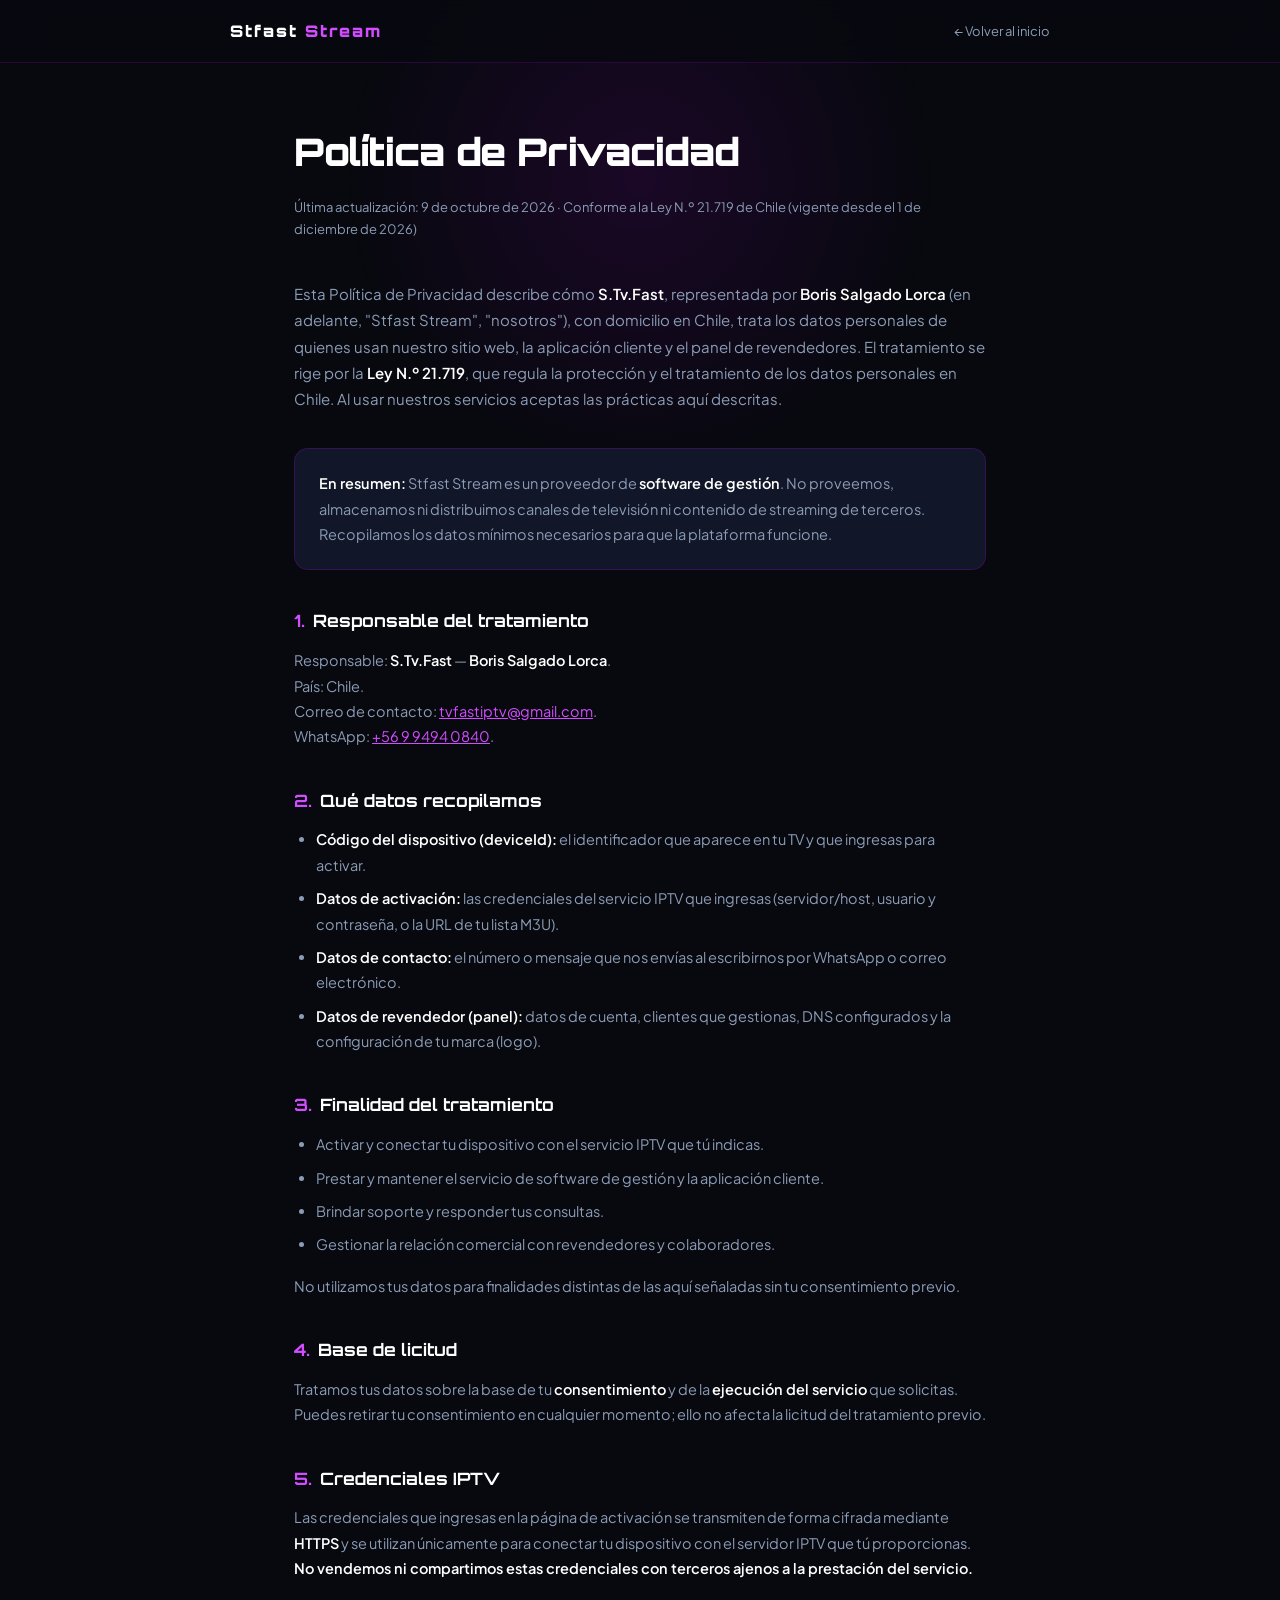
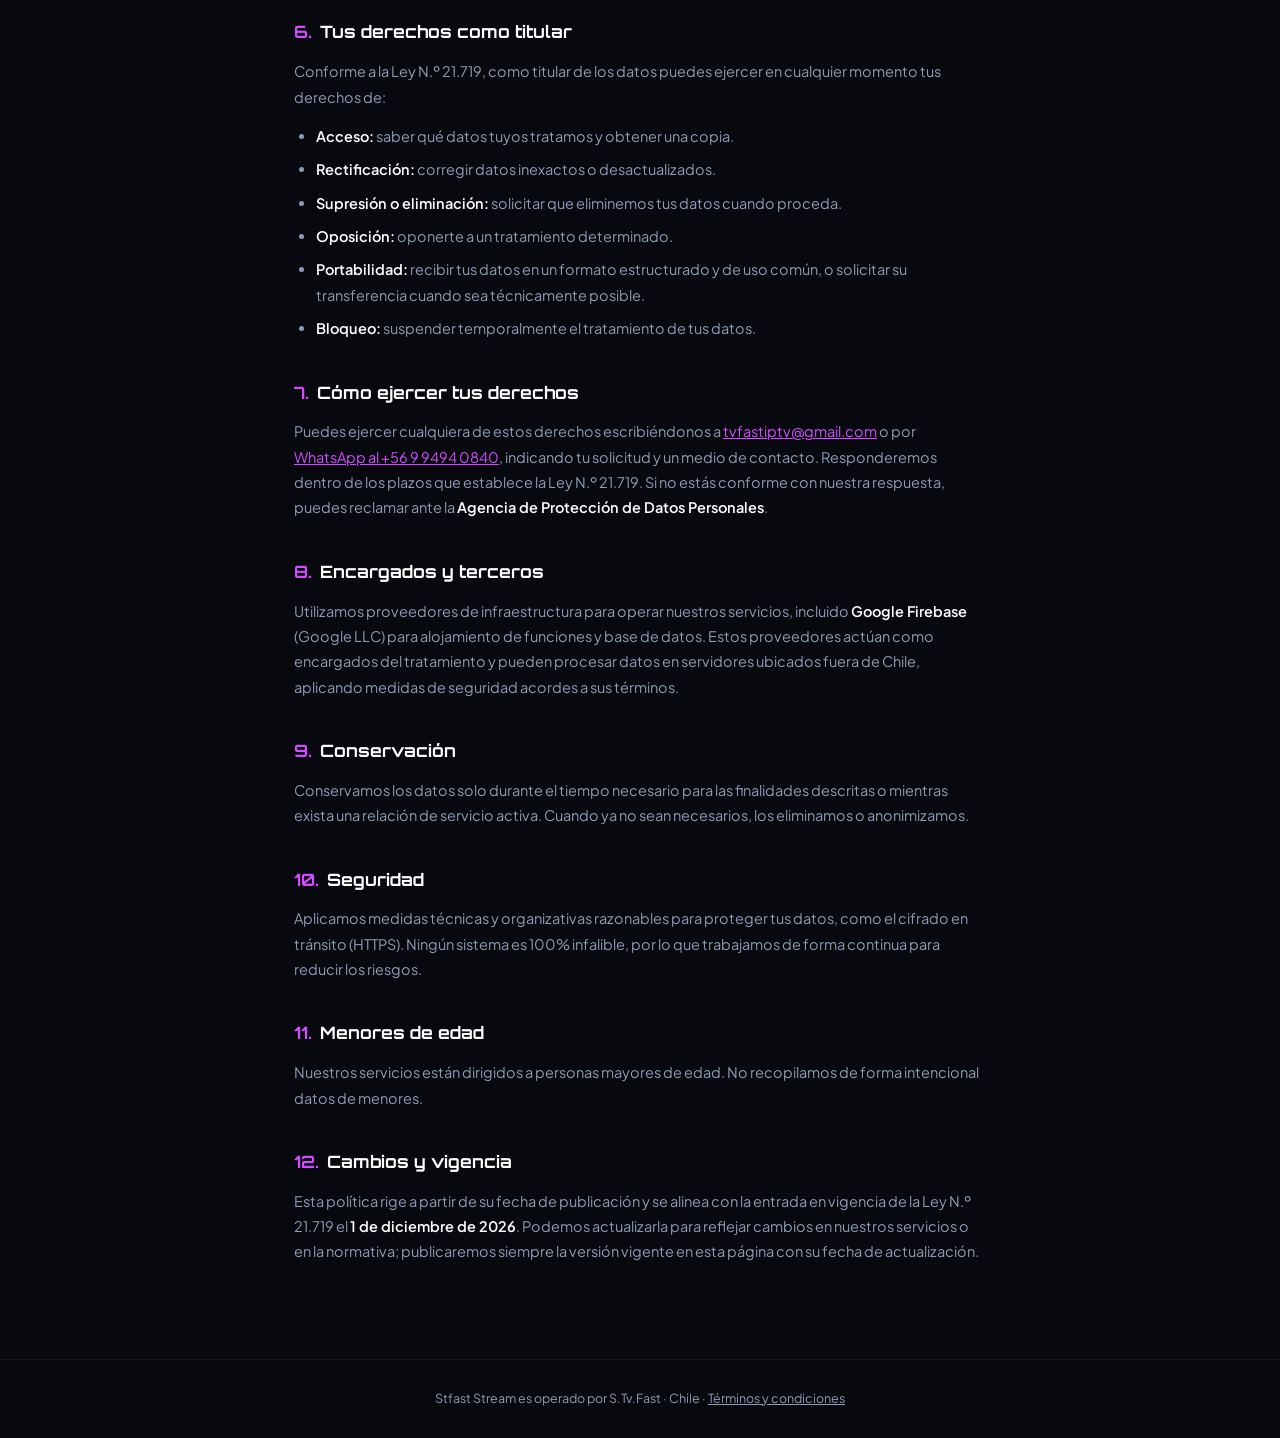
<file: privacidad.html>
<!DOCTYPE html>
<html lang="es">
<head>
<meta charset="UTF-8">
<meta name="viewport" content="width=device-width, initial-scale=1.0">
<title>Política de Privacidad — Stfast Stream</title>
<meta name="description" content="Política de privacidad de Stfast Stream (S.Tv.Fast) conforme a la Ley 21.719 de Chile: qué datos tratamos, con qué fin y tus derechos como titular.">
<meta name="theme-color" content="#08090F">
<link rel="icon" type="image/svg+xml" href="favicon.svg">
<link rel="preconnect" href="https://fonts.googleapis.com">
<link rel="preconnect" href="https://fonts.gstatic.com" crossorigin>
<link href="https://fonts.googleapis.com/css2?family=Orbitron:wght@700;900&family=Plus+Jakarta+Sans:wght@400;500;600;700&display=swap" rel="stylesheet">
<style>
*{margin:0;padding:0;box-sizing:border-box}
:root{--bg:#08090F;--bg2:#0D0F1C;--bg3:#111628;--purple:#BF00FF;--purple-ink:#D24DFF;--purple-soft:rgba(191,0,255,.13);--white:#FFFFFF;--gray:#8B9CB6;--gray2:#4A5568}
body{background:var(--bg);color:var(--white);font-family:'Plus Jakarta Sans',sans-serif;line-height:1.75;overflow-x:hidden}
::selection{background:rgba(191,0,255,.35);color:#fff}
:focus-visible{outline:2px solid var(--purple);outline-offset:3px}
.legal-nav{position:sticky;top:0;z-index:10;background:rgba(8,9,15,.8);backdrop-filter:blur(20px);border-bottom:1px solid rgba(191,0,255,.18);padding:0 5%}
.legal-nav-inner{max-width:820px;margin:0 auto;height:62px;display:flex;align-items:center;justify-content:space-between}
.legal-logo{font-family:'Orbitron',monospace;font-weight:900;font-size:16px;letter-spacing:2px;color:#fff;text-decoration:none}
.legal-logo span{color:var(--purple-ink)}
.legal-back{font-size:13px;color:var(--gray);text-decoration:none;transition:color .2s}
.legal-back:hover{color:#fff}
.legal-wrap{max-width:820px;margin:0 auto;padding:56px 5% 80px}
.legal-glow{position:fixed;top:-120px;left:50%;transform:translateX(-50%);width:600px;height:600px;max-width:120vw;background:radial-gradient(circle,rgba(191,0,255,.1),transparent 70%);pointer-events:none;z-index:0}
h1{font-family:'Orbitron',monospace;font-size:clamp(26px,5vw,38px);font-weight:900;margin-bottom:10px;letter-spacing:-.01em;position:relative;z-index:1}
.updated{font-size:13px;color:var(--gray);margin-bottom:40px;position:relative;z-index:1}
.intro{font-size:15px;color:var(--gray);margin-bottom:36px;position:relative;z-index:1}
h2{font-family:'Orbitron',monospace;font-size:17px;font-weight:700;margin:36px 0 12px;color:#fff;position:relative;z-index:1}
h2 .n{color:var(--purple-ink);margin-right:8px}
p,li{font-size:14.5px;color:var(--gray);position:relative;z-index:1}
p{margin-bottom:14px}
ul{margin:0 0 16px;padding-left:22px;display:flex;flex-direction:column;gap:8px}
strong{color:#fff;font-weight:600}
a{color:var(--purple-ink);text-decoration:underline}
.callout{background:var(--bg3);border:1px solid rgba(191,0,255,.2);border-radius:14px;padding:22px 24px;margin:24px 0;position:relative;z-index:1}
.callout p:last-child{margin-bottom:0}
footer{border-top:1px solid rgba(255,255,255,.06);padding:28px 5%;text-align:center;font-size:12.5px;color:var(--gray)}
footer a{color:var(--gray)}
</style>
</head>
<body>
<div class="legal-glow"></div>
<nav class="legal-nav">
  <div class="legal-nav-inner">
    <a href="index.html" class="legal-logo">Stfast <span>Stream</span></a>
    <a href="index.html" class="legal-back">← Volver al inicio</a>
  </div>
</nav>

<main class="legal-wrap">
  <h1>Política de Privacidad</h1>
  <p class="updated">Última actualización: 9 de octubre de 2026 · Conforme a la Ley N.º 21.719 de Chile (vigente desde el 1 de diciembre de 2026)</p>

  <p class="intro">
    Esta Política de Privacidad describe cómo <strong>S.Tv.Fast</strong>, representada por <strong>Boris Salgado Lorca</strong>
    (en adelante, "Stfast Stream", "nosotros"), con domicilio en Chile, trata los datos personales de quienes usan nuestro
    sitio web, la aplicación cliente y el panel de revendedores. El tratamiento se rige por la
    <strong>Ley N.º 21.719</strong>, que regula la protección y el tratamiento de los datos personales en Chile.
    Al usar nuestros servicios aceptas las prácticas aquí descritas.
  </p>

  <div class="callout">
    <p><strong>En resumen:</strong> Stfast Stream es un proveedor de <strong>software de gestión</strong>.
    No proveemos, almacenamos ni distribuimos canales de televisión ni contenido de streaming de terceros.
    Recopilamos los datos mínimos necesarios para que la plataforma funcione.</p>
  </div>

  <h2><span class="n">1.</span>Responsable del tratamiento</h2>
  <p>
    Responsable: <strong>S.Tv.Fast</strong> — <strong>Boris Salgado Lorca</strong>.<br>
    País: Chile.<br>
    Correo de contacto: <a href="mailto:tvfastiptv@gmail.com">tvfastiptv@gmail.com</a>.<br>
    WhatsApp: <a href="https://wa.me/56994940840" target="_blank" rel="noopener noreferrer">+56 9 9494 0840</a>.
  </p>

  <h2><span class="n">2.</span>Qué datos recopilamos</h2>
  <ul>
    <li><strong>Código del dispositivo (deviceId):</strong> el identificador que aparece en tu TV y que ingresas para activar.</li>
    <li><strong>Datos de activación:</strong> las credenciales del servicio IPTV que ingresas (servidor/host, usuario y contraseña, o la URL de tu lista M3U).</li>
    <li><strong>Datos de contacto:</strong> el número o mensaje que nos envías al escribirnos por WhatsApp o correo electrónico.</li>
    <li><strong>Datos de revendedor (panel):</strong> datos de cuenta, clientes que gestionas, DNS configurados y la configuración de tu marca (logo).</li>
  </ul>

  <h2><span class="n">3.</span>Finalidad del tratamiento</h2>
  <ul>
    <li>Activar y conectar tu dispositivo con el servicio IPTV que tú indicas.</li>
    <li>Prestar y mantener el servicio de software de gestión y la aplicación cliente.</li>
    <li>Brindar soporte y responder tus consultas.</li>
    <li>Gestionar la relación comercial con revendedores y colaboradores.</li>
  </ul>
  <p>No utilizamos tus datos para finalidades distintas de las aquí señaladas sin tu consentimiento previo.</p>

  <h2><span class="n">4.</span>Base de licitud</h2>
  <p>
    Tratamos tus datos sobre la base de tu <strong>consentimiento</strong> y de la <strong>ejecución del servicio</strong> que solicitas.
    Puedes retirar tu consentimiento en cualquier momento; ello no afecta la licitud del tratamiento previo.
  </p>

  <h2><span class="n">5.</span>Credenciales IPTV</h2>
  <p>
    Las credenciales que ingresas en la página de activación se transmiten de forma cifrada mediante <strong>HTTPS</strong>
    y se utilizan únicamente para conectar tu dispositivo con el servidor IPTV que tú proporcionas.
    <strong>No vendemos ni compartimos estas credenciales con terceros ajenos a la prestación del servicio.</strong>
  </p>

  <h2><span class="n">6.</span>Tus derechos como titular</h2>
  <p>Conforme a la Ley N.º 21.719, como titular de los datos puedes ejercer en cualquier momento tus derechos de:</p>
  <ul>
    <li><strong>Acceso:</strong> saber qué datos tuyos tratamos y obtener una copia.</li>
    <li><strong>Rectificación:</strong> corregir datos inexactos o desactualizados.</li>
    <li><strong>Supresión o eliminación:</strong> solicitar que eliminemos tus datos cuando proceda.</li>
    <li><strong>Oposición:</strong> oponerte a un tratamiento determinado.</li>
    <li><strong>Portabilidad:</strong> recibir tus datos en un formato estructurado y de uso común, o solicitar su transferencia cuando sea técnicamente posible.</li>
    <li><strong>Bloqueo:</strong> suspender temporalmente el tratamiento de tus datos.</li>
  </ul>

  <h2><span class="n">7.</span>Cómo ejercer tus derechos</h2>
  <p>
    Puedes ejercer cualquiera de estos derechos escribiéndonos a
    <a href="mailto:tvfastiptv@gmail.com">tvfastiptv@gmail.com</a> o por
    <a href="https://wa.me/56994940840" target="_blank" rel="noopener noreferrer">WhatsApp al +56 9 9494 0840</a>,
    indicando tu solicitud y un medio de contacto. Responderemos dentro de los plazos que establece la Ley N.º 21.719.
    Si no estás conforme con nuestra respuesta, puedes reclamar ante la <strong>Agencia de Protección de Datos Personales</strong>.
  </p>

  <h2><span class="n">8.</span>Encargados y terceros</h2>
  <p>
    Utilizamos proveedores de infraestructura para operar nuestros servicios, incluido
    <strong>Google Firebase</strong> (Google LLC) para alojamiento de funciones y base de datos.
    Estos proveedores actúan como encargados del tratamiento y pueden procesar datos en servidores ubicados fuera de Chile,
    aplicando medidas de seguridad acordes a sus términos.
  </p>

  <h2><span class="n">9.</span>Conservación</h2>
  <p>
    Conservamos los datos solo durante el tiempo necesario para las finalidades descritas o mientras exista una relación
    de servicio activa. Cuando ya no sean necesarios, los eliminamos o anonimizamos.
  </p>

  <h2><span class="n">10.</span>Seguridad</h2>
  <p>
    Aplicamos medidas técnicas y organizativas razonables para proteger tus datos, como el cifrado en tránsito (HTTPS).
    Ningún sistema es 100% infalible, por lo que trabajamos de forma continua para reducir los riesgos.
  </p>

  <h2><span class="n">11.</span>Menores de edad</h2>
  <p>Nuestros servicios están dirigidos a personas mayores de edad. No recopilamos de forma intencional datos de menores.</p>

  <h2><span class="n">12.</span>Cambios y vigencia</h2>
  <p>
    Esta política rige a partir de su fecha de publicación y se alinea con la entrada en vigencia de la Ley N.º 21.719
    el <strong>1 de diciembre de 2026</strong>. Podemos actualizarla para reflejar cambios en nuestros servicios o en la
    normativa; publicaremos siempre la versión vigente en esta página con su fecha de actualización.
  </p>
</main>

<footer>
  Stfast Stream es operado por S.Tv.Fast · Chile · <a href="terminos.html">Términos y condiciones</a>
</footer>
</body>
</html>
</file>
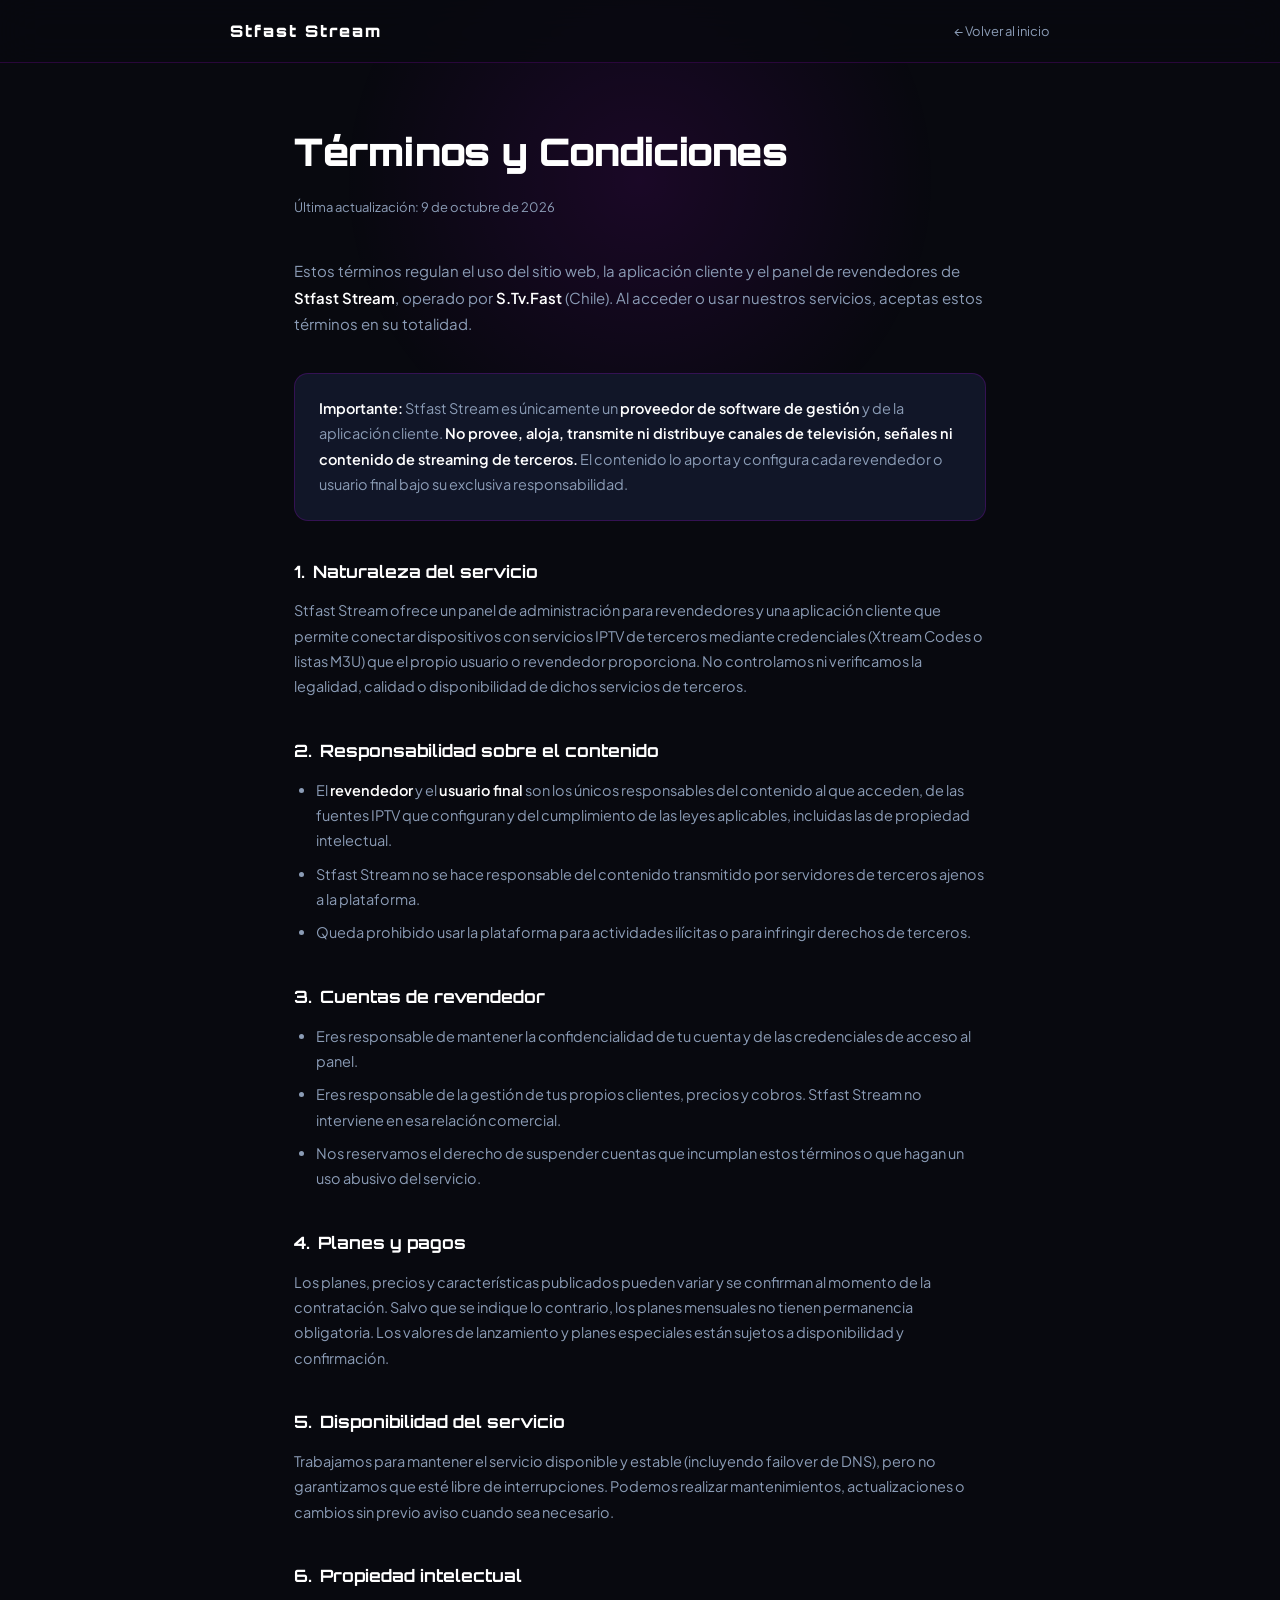
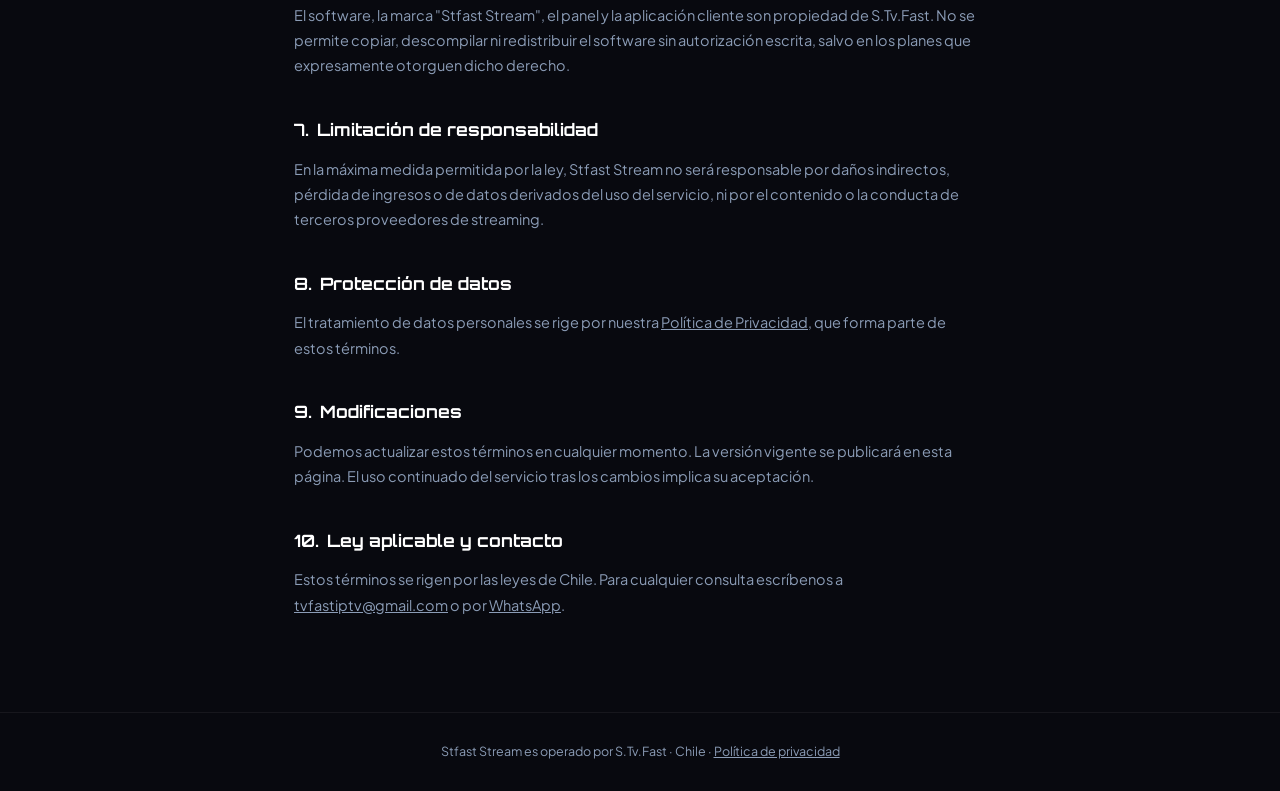
<file: terminos.html>
<!DOCTYPE html>
<html lang="es">
<head>
<meta charset="UTF-8">
<meta name="viewport" content="width=device-width, initial-scale=1.0">
<title>Términos y Condiciones — Stfast Stream</title>
<meta name="description" content="Términos y condiciones de uso de Stfast Stream (S.Tv.Fast): naturaleza del servicio, responsabilidades del revendedor y del usuario final, y limitaciones.">
<meta name="theme-color" content="#08090F">
<link rel="icon" type="image/svg+xml" href="favicon.svg">
<link rel="preconnect" href="https://fonts.googleapis.com">
<link rel="preconnect" href="https://fonts.gstatic.com" crossorigin>
<link href="https://fonts.googleapis.com/css2?family=Orbitron:wght@700;900&family=Plus+Jakarta+Sans:wght@400;500;600;700&display=swap" rel="stylesheet">
<style>
*{margin:0;padding:0;box-sizing:border-box}
:root{--bg:#08090F;--bg2:#0D0F1C;--bg3:#111628;--purple:#BF00FF;--white:#FFFFFF;--gray:#8B9CB6;--gray2:#4A5568}
body{background:var(--bg);color:var(--white);font-family:'Plus Jakarta Sans',sans-serif;line-height:1.75;overflow-x:hidden}
::selection{background:rgba(191,0,255,.35);color:#fff}
:focus-visible{outline:2px solid var(--purple);outline-offset:3px}
.legal-nav{position:sticky;top:0;z-index:10;background:rgba(8,9,15,.8);backdrop-filter:blur(20px);border-bottom:1px solid rgba(191,0,255,.18);padding:0 5%}
.legal-nav-inner{max-width:820px;margin:0 auto;height:62px;display:flex;align-items:center;justify-content:space-between}
.legal-logo{font-family:'Orbitron',monospace;font-weight:900;font-size:16px;letter-spacing:2px;color:#fff;text-decoration:none}
.legal-logo span{color:var(--purple-ink)}
.legal-back{font-size:13px;color:var(--gray);text-decoration:none;transition:color .2s}
.legal-back:hover{color:#fff}
.legal-wrap{max-width:820px;margin:0 auto;padding:56px 5% 80px}
.legal-glow{position:fixed;top:-120px;left:50%;transform:translateX(-50%);width:600px;height:600px;max-width:120vw;background:radial-gradient(circle,rgba(191,0,255,.1),transparent 70%);pointer-events:none;z-index:0}
h1{font-family:'Orbitron',monospace;font-size:clamp(26px,5vw,38px);font-weight:900;margin-bottom:10px;letter-spacing:-.01em;position:relative;z-index:1}
.updated{font-size:13px;color:var(--gray);margin-bottom:40px;position:relative;z-index:1}
.intro{font-size:15px;color:var(--gray);margin-bottom:36px;position:relative;z-index:1}
h2{font-family:'Orbitron',monospace;font-size:17px;font-weight:700;margin:36px 0 12px;color:#fff;position:relative;z-index:1}
h2 .n{color:var(--purple-ink);margin-right:8px}
p,li{font-size:14.5px;color:var(--gray);position:relative;z-index:1}
p{margin-bottom:14px}
ul{margin:0 0 16px;padding-left:22px;display:flex;flex-direction:column;gap:8px}
strong{color:#fff;font-weight:600}
a{color:var(--purple-ink);text-decoration:underline}
.callout{background:var(--bg3);border:1px solid rgba(191,0,255,.2);border-radius:14px;padding:22px 24px;margin:24px 0;position:relative;z-index:1}
.callout p:last-child{margin-bottom:0}
footer{border-top:1px solid rgba(255,255,255,.06);padding:28px 5%;text-align:center;font-size:12.5px;color:var(--gray)}
footer a{color:var(--gray)}
</style>
</head>
<body>
<div class="legal-glow"></div>
<nav class="legal-nav">
  <div class="legal-nav-inner">
    <a href="index.html" class="legal-logo">Stfast <span>Stream</span></a>
    <a href="index.html" class="legal-back">← Volver al inicio</a>
  </div>
</nav>

<main class="legal-wrap">
  <h1>Términos y Condiciones</h1>
  <p class="updated">Última actualización: 9 de octubre de 2026</p>

  <p class="intro">
    Estos términos regulan el uso del sitio web, la aplicación cliente y el panel de revendedores de
    <strong>Stfast Stream</strong>, operado por <strong>S.Tv.Fast</strong> (Chile). Al acceder o usar
    nuestros servicios, aceptas estos términos en su totalidad.
  </p>

  <div class="callout">
    <p><strong>Importante:</strong> Stfast Stream es únicamente un <strong>proveedor de software de gestión</strong>
    y de la aplicación cliente. <strong>No provee, aloja, transmite ni distribuye canales de televisión, señales
    ni contenido de streaming de terceros.</strong> El contenido lo aporta y configura cada revendedor o usuario final
    bajo su exclusiva responsabilidad.</p>
  </div>

  <h2><span class="n">1.</span>Naturaleza del servicio</h2>
  <p>
    Stfast Stream ofrece un panel de administración para revendedores y una aplicación cliente que permite
    conectar dispositivos con servicios IPTV de terceros mediante credenciales (Xtream Codes o listas M3U)
    que el propio usuario o revendedor proporciona. No controlamos ni verificamos la legalidad, calidad o
    disponibilidad de dichos servicios de terceros.
  </p>

  <h2><span class="n">2.</span>Responsabilidad sobre el contenido</h2>
  <ul>
    <li>El <strong>revendedor</strong> y el <strong>usuario final</strong> son los únicos responsables del contenido al que acceden, de las fuentes IPTV que configuran y del cumplimiento de las leyes aplicables, incluidas las de propiedad intelectual.</li>
    <li>Stfast Stream no se hace responsable del contenido transmitido por servidores de terceros ajenos a la plataforma.</li>
    <li>Queda prohibido usar la plataforma para actividades ilícitas o para infringir derechos de terceros.</li>
  </ul>

  <h2><span class="n">3.</span>Cuentas de revendedor</h2>
  <ul>
    <li>Eres responsable de mantener la confidencialidad de tu cuenta y de las credenciales de acceso al panel.</li>
    <li>Eres responsable de la gestión de tus propios clientes, precios y cobros. Stfast Stream no interviene en esa relación comercial.</li>
    <li>Nos reservamos el derecho de suspender cuentas que incumplan estos términos o que hagan un uso abusivo del servicio.</li>
  </ul>

  <h2><span class="n">4.</span>Planes y pagos</h2>
  <p>
    Los planes, precios y características publicados pueden variar y se confirman al momento de la contratación.
    Salvo que se indique lo contrario, los planes mensuales no tienen permanencia obligatoria. Los valores de
    lanzamiento y planes especiales están sujetos a disponibilidad y confirmación.
  </p>

  <h2><span class="n">5.</span>Disponibilidad del servicio</h2>
  <p>
    Trabajamos para mantener el servicio disponible y estable (incluyendo failover de DNS), pero no garantizamos
    que esté libre de interrupciones. Podemos realizar mantenimientos, actualizaciones o cambios sin previo aviso
    cuando sea necesario.
  </p>

  <h2><span class="n">6.</span>Propiedad intelectual</h2>
  <p>
    El software, la marca "Stfast Stream", el panel y la aplicación cliente son propiedad de S.Tv.Fast.
    No se permite copiar, descompilar ni redistribuir el software sin autorización escrita, salvo en los planes
    que expresamente otorguen dicho derecho.
  </p>

  <h2><span class="n">7.</span>Limitación de responsabilidad</h2>
  <p>
    En la máxima medida permitida por la ley, Stfast Stream no será responsable por daños indirectos, pérdida de
    ingresos o de datos derivados del uso del servicio, ni por el contenido o la conducta de terceros proveedores
    de streaming.
  </p>

  <h2><span class="n">8.</span>Protección de datos</h2>
  <p>
    El tratamiento de datos personales se rige por nuestra
    <a href="privacidad.html">Política de Privacidad</a>, que forma parte de estos términos.
  </p>

  <h2><span class="n">9.</span>Modificaciones</h2>
  <p>
    Podemos actualizar estos términos en cualquier momento. La versión vigente se publicará en esta página.
    El uso continuado del servicio tras los cambios implica su aceptación.
  </p>

  <h2><span class="n">10.</span>Ley aplicable y contacto</h2>
  <p>
    Estos términos se rigen por las leyes de Chile. Para cualquier consulta escríbenos a
    <a href="mailto:tvfastiptv@gmail.com">tvfastiptv@gmail.com</a> o por
    <a href="https://wa.me/56994940840" target="_blank" rel="noopener noreferrer">WhatsApp</a>.
  </p>
</main>

<footer>
  Stfast Stream es operado por S.Tv.Fast · Chile · <a href="privacidad.html">Política de privacidad</a>
</footer>
</body>
</html>
</file>
